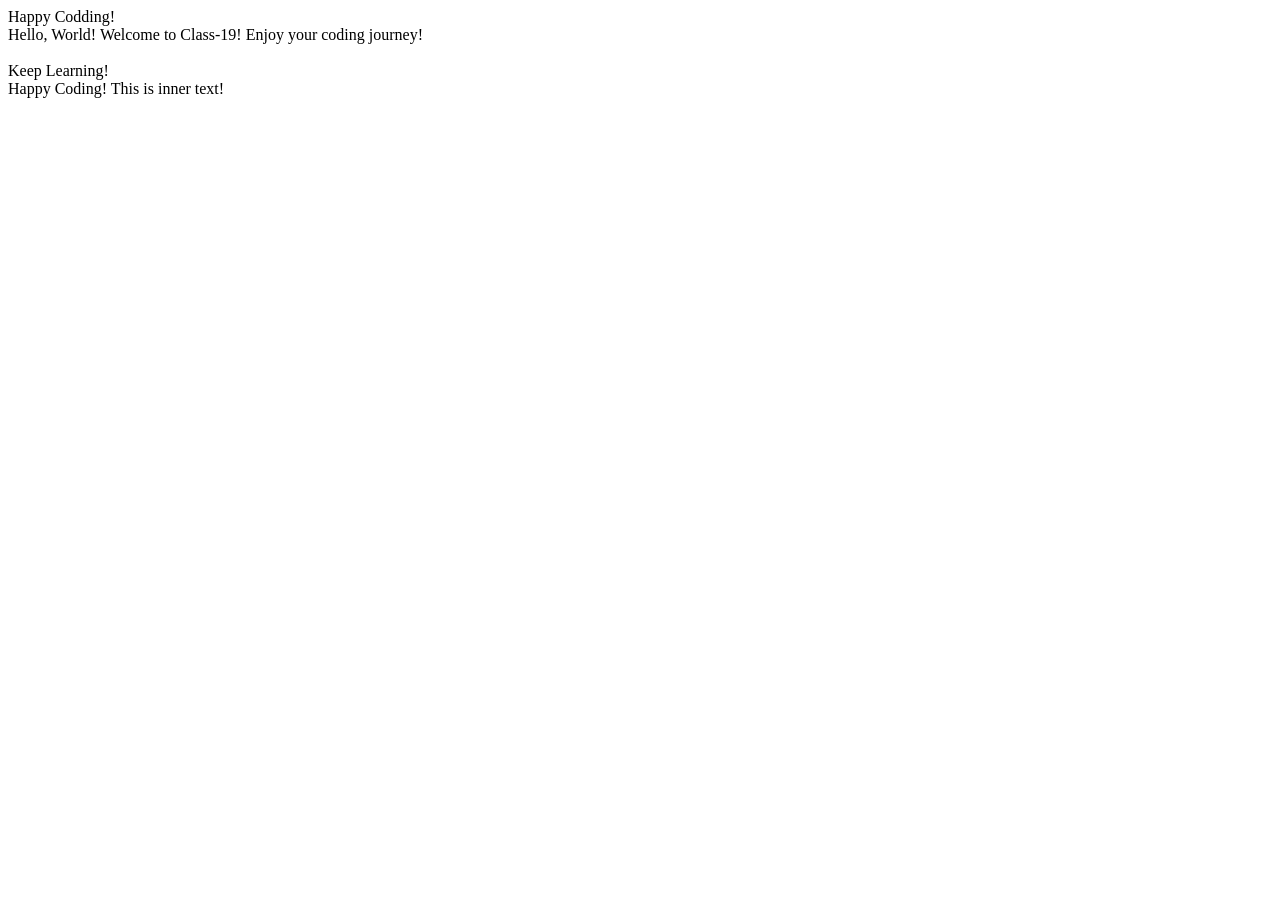
<file: index.html>
<!DOCTYPE html>
<html lang="en">
  <head>
    <meta charset="UTF-8" />
    <meta name="viewport" content="width=device-width, initial-scale=1.0" />
    <title>Class-19</title>
  </head>
  <body>
    <h1>Happy Codding!</h1>

    <script>
      console.log("Hello, World!");
      console.log("Welcome to Class-19!");
      //   alert("Hello, World! Welcome to Class-19! Enjoy your coding journey!");
      document.write(
        "Hello, World! Welcome to Class-19! Enjoy your coding journey!"
      );
      document.body.innerHTML += "<p>Keep Learning!</p>";
      document.body.innerText += "\nHappy Coding! This is inner text!";
    </script>
  </body>
</html>
</file>
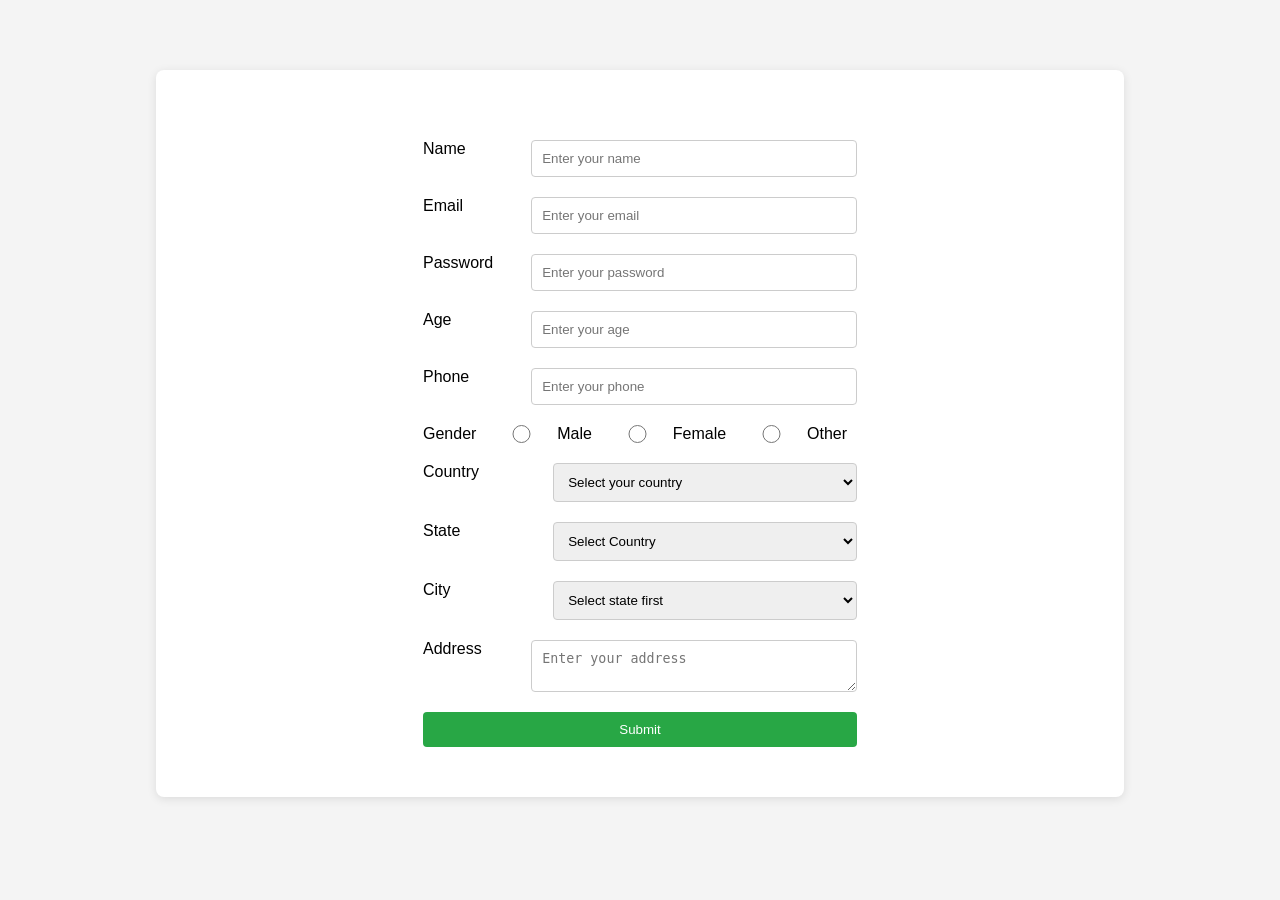
<file: project-1/index.html>
<!DOCTYPE html>
<html lang="en">
  <head>
    <meta charset="UTF-8" />
    <meta name="viewport" content="width=device-width, initial-scale=1.0" />
    <link rel="stylesheet" href="./style.css" />
    <title>Student Form</title>
  </head>
  <body>
    <!-- Create student form -->
    <main>
      <form action="#">
        <div class="form-group">
          <label for="name">Name</label>
          <input
            type="text"
            id="name"
            name="name"
            placeholder="Enter your name"
          />
        </div>
        <!-- <p class="error-message" style="color: red">Please enter your name</p> -->
        <div class="form-group">
          <label for="email">Email</label>
          <input
            type="text"
            id="email"
            name="email"
            placeholder="Enter your email"
          />
        </div>
        <div class="form-group">
          <label for="password">Password</label>
          <input
            type="password"
            id="password"
            name="password"
            placeholder="Enter your password"
          />
        </div>
        <div class="form-group">
          <label for="age">Age</label>
          <input
            type="number"
            id="age"
            name="age"
            placeholder="Enter your age"
          />
        </div>
        <div class="form-group">
          <label for="phone">Phone</label>
          <input
            type="text"
            id="phone"
            name="phone"
            placeholder="Enter your phone"
          />
        </div>

        <!-- gender -->
        <div class="form-group">
          <label for="gender">Gender</label>
          <input type="radio" id="male" value="Male" name="gender" />
          <label for="male">Male</label>
          <input type="radio" id="female" value="Female" name="gender" />
          <label for="female">Female</label>
          <input type="radio" id="other" value="Other" name="gender" />
          <label for="other">Other</label>
        </div>

        <!-- Country -->
        <div class="form-group">
          <label for="country">Country</label>
          <select id="country" name="country">
            <option value="" disabled selected>Select your country</option>
            <option value="bd">Bangladesh</option>
            <option value="usa">USA</option>
            <option value="canada">Canada</option>
            <option value="uk">UK</option>
            <option value="australia">Australia</option>
          </select>
        </div>

        <!-- State -->
        <div class="form-group">
          <label for="state">State</label>
          <select id="state" name="state">
            <option value="" disabled selected>Select Country</option>
          </select>
        </div>

        <!-- City -->
        <div class="form-group">
          <label for="city">City</label>
          <select id="city" name="city">
            <option value="" disabled selected>Select state first</option>
          </select>
        </div>

        <div class="form-group">
          <label for="address">Address</label>
          <textarea
            type="text"
            id="address"
            name="address"
            placeholder="Enter your address"
          ></textarea>
        </div>

        <div class="form-group">
          <input type="submit" value="Submit" />
        </div>
      </form>
    </main>

    <script src="./script.js"></script>
  </body>
</html>
</file>
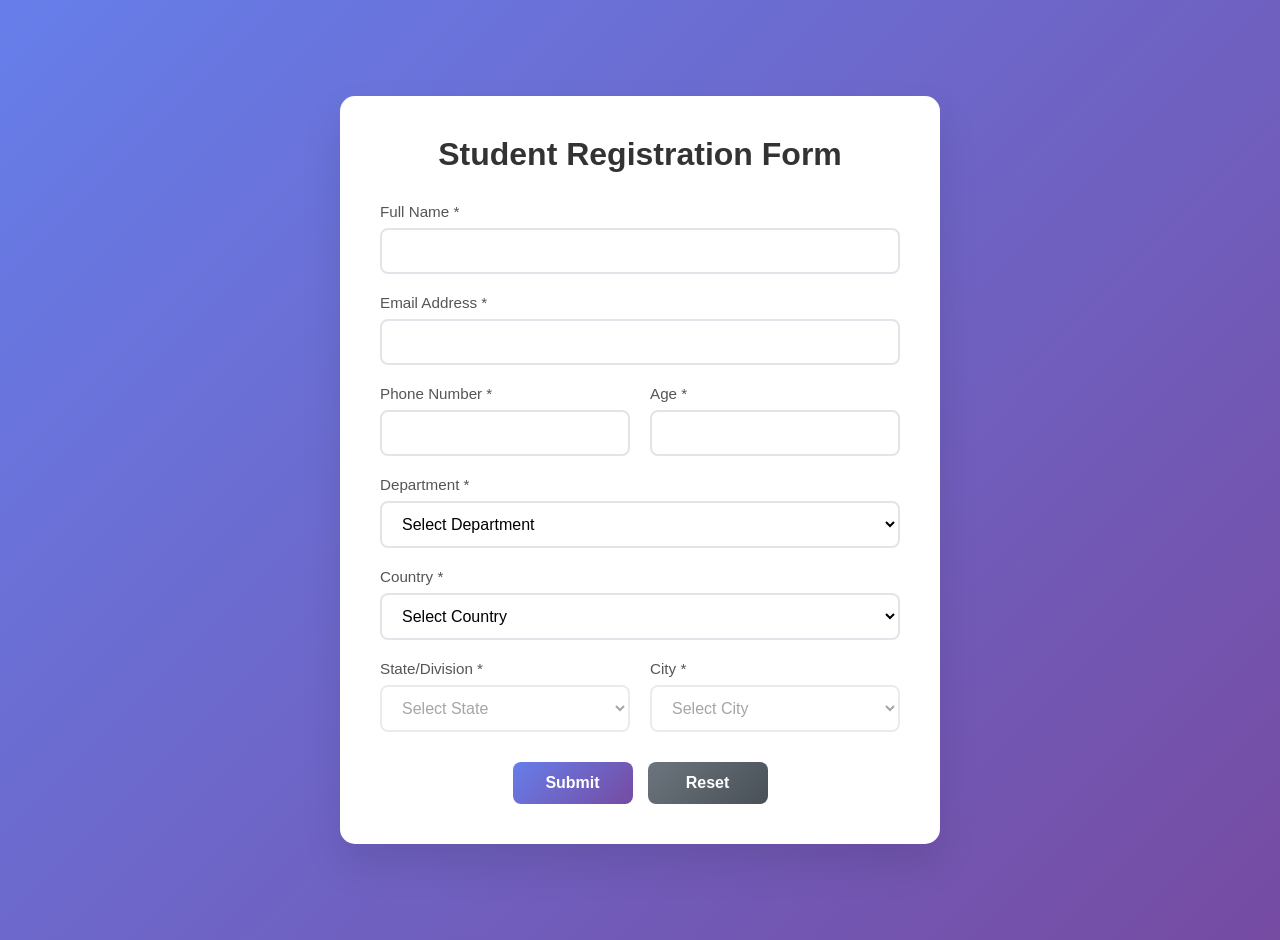
<file: project-2/index.html>
<!DOCTYPE html>
<html lang="en">
  <head>
    <meta charset="UTF-8" />
    <meta name="viewport" content="width=device-width, initial-scale=1.0" />
    <title>Student Registration Form</title>
    <link rel="stylesheet" href="style.css" />
  </head>
  <body>
    <div class="container">
      <div class="form-wrapper">
        <h1>Student Registration Form</h1>
        <form id="studentForm">
          <div class="form-group">
            <label for="name">Full Name *</label>
            <input type="text" id="name" name="name" required />
          </div>

          <div class="form-group">
            <label for="email">Email Address *</label>
            <input type="email" id="email" name="email" required />
          </div>

          <div class="form-row">
            <div class="form-group">
              <label for="phone">Phone Number *</label>
              <input type="tel" id="phone" name="phone" required />
            </div>

            <div class="form-group">
              <label for="age">Age *</label>
              <input
                type="number"
                id="age"
                name="age"
                min="16"
                max="100"
                required
              />
            </div>
          </div>

          <div class="form-group">
            <label for="department">Department *</label>
            <select id="department" name="department" required>
              <option value="" disabled selected>Select Department</option>
              <option value="computer-science">Computer Science</option>
              <option value="electrical-engineering">
                Electrical Engineering
              </option>
              <option value="mechanical-engineering">
                Mechanical Engineering
              </option>
              <option value="civil-engineering">Civil Engineering</option>
              <option value="business-administration">
                Business Administration
              </option>
              <option value="economics">Economics</option>
              <option value="mathematics">Mathematics</option>
              <option value="physics">Physics</option>
              <option value="chemistry">Chemistry</option>
              <option value="biology">Biology</option>
              <option value="english">English Literature</option>
              <option value="psychology">Psychology</option>
            </select>
          </div>

          <div class="form-group">
            <label for="country">Country *</label>
            <select id="country" name="country" required>
              <option value="" disabled selected>Select Country</option>
              <option value="bd">Bangladesh</option>
              <option value="usa">United States</option>
              <option value="uk">United Kingdom</option>
              <option value="canada">Canada</option>
              <option value="australia">Australia</option>
              <option value="india">India</option>
            </select>
          </div>

          <div class="form-row">
            <div class="form-group">
              <label for="state">State/Division *</label>
              <select id="state" name="state" required>
                <option value="" disabled selected>Select State</option>
              </select>
            </div>

            <div class="form-group">
              <label for="city">City *</label>
              <select id="city" name="city" required>
                <option value="" disabled selected>Select City</option>
              </select>
            </div>
          </div>

          <div class="button-group">
            <button type="submit" class="btn btn-primary">Submit</button>
            <button type="reset" class="btn btn-secondary">Reset</button>
          </div>
        </form>
      </div>
    </div>

    <script src="script.js"></script>
  </body>
</html>
</file>
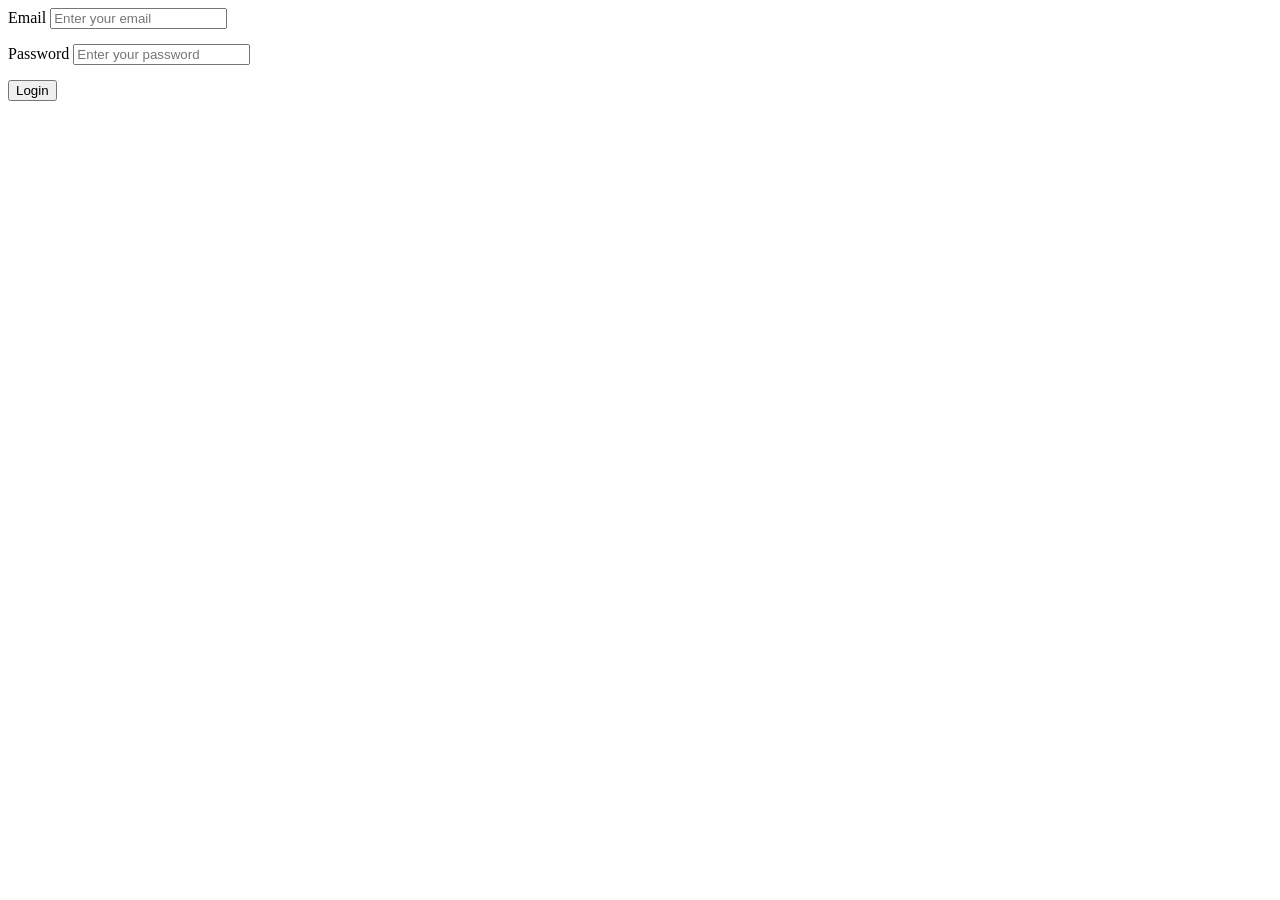
<file: facebook.html>
<!DOCTYPE html>
<html lang="en">
  <head>
    <meta charset="UTF-8" />
    <meta name="viewport" content="width=device-width, initial-scale=1.0" />
    <title>Data - Type</title>
    <style>
      .form-group {
        margin-bottom: 15px;
      }
    </style>
  </head>
  <body>
    <form action="#">
      <div class="form-group">
        <label for="email">Email</label>
        <input
          type="email"
          id="email"
          name="email"
          placeholder="Enter your email"
          required
        />
      </div>
      <div class="form-group">
        <label for="password">Password</label>
        <input
          type="password"
          id="password"
          name="password"
          placeholder="Enter your password"
          required
        />
      </div>

      <button type="submit">Login</button>
    </form>

    <script>
      document
        .querySelector("form")
        .addEventListener("submit", function (event) {
          event.preventDefault(); // Prevent the default form submission

          const email = document.getElementById("email").value;
          const password = document.getElementById("password").value;

          console.log(`Email: ${email}, Password: ${password}`);
        });
    </script>
  </body>
</html>
</file>
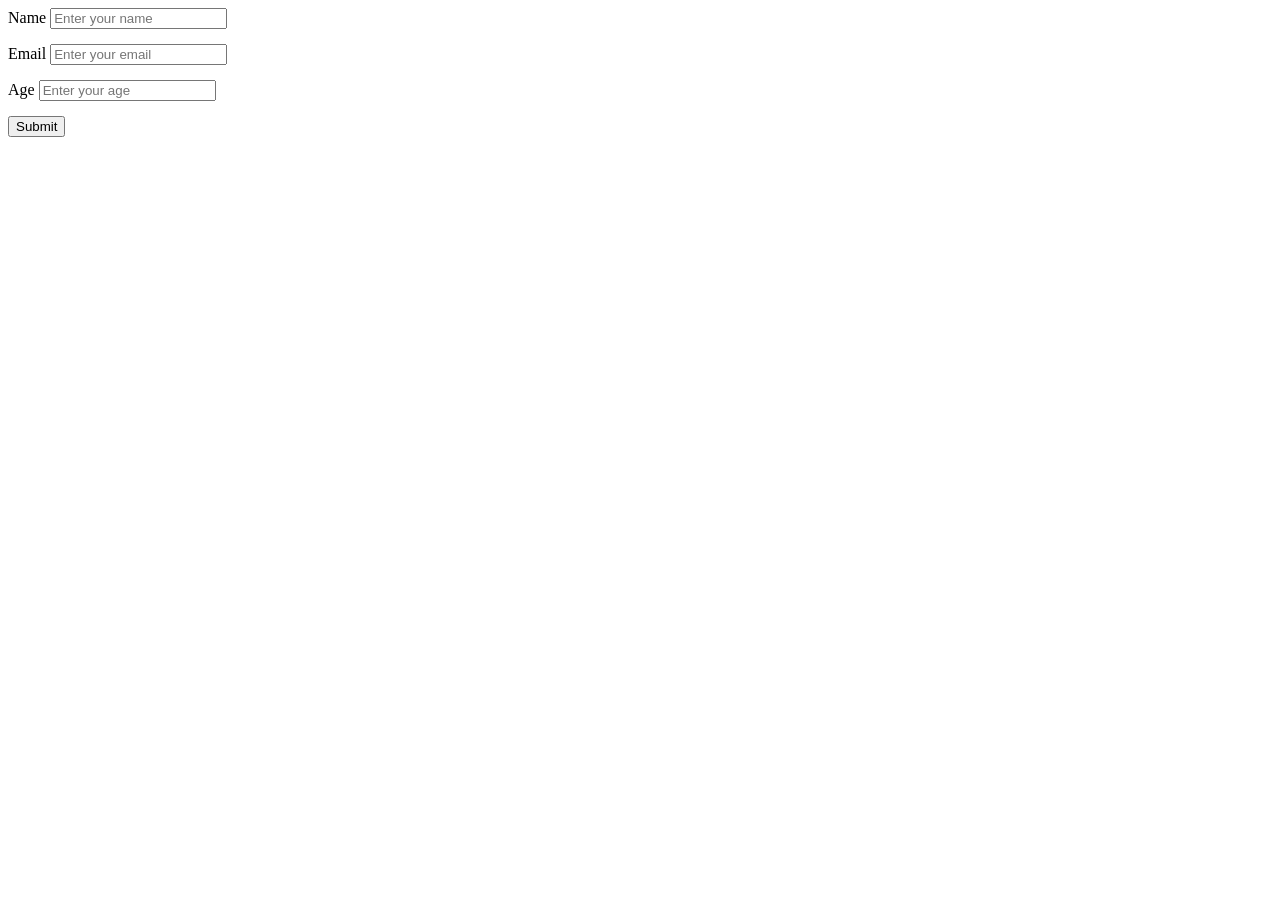
<file: form.html>
<!DOCTYPE html>
<html lang="en">
  <head>
    <meta charset="UTF-8" />
    <meta name="viewport" content="width=device-width, initial-scale=1.0" />
    <title>Data - Type</title>
    <style>
      .form-group {
        margin-bottom: 15px;
      }
    </style>
  </head>
  <body>
    <form action="#">
      <div class="form-group">
        <label for="name">Name</label>
        <input
          type="text"
          id="name"
          name="name"
          placeholder="Enter your name"
          required
        />
      </div>
      <div class="form-group">
        <label for="email">Email</label>
        <input
          type="email"
          id="email"
          name="email"
          placeholder="Enter your email"
          required
        />
      </div>
      <div class="form-group">
        <label for="age">Age</label>
        <input
          type="number"
          id="age"
          name="age"
          placeholder="Enter your age"
          required
        />
      </div>

      <button type="submit">Submit</button>
    </form>

    <script>
      document
        .querySelector("form")
        .addEventListener("submit", function (event) {
          event.preventDefault(); // Prevent the default form submission

          const name = document.getElementById("name").value;
          const email = document.getElementById("email").value;
          const age = document.getElementById("age").value;

          console.log(`Name: ${name}, Email: ${email}, Age: ${age}`);
        });
    </script>
  </body>
</html>
</file>
<file: project-1/style.css>
body {
  font-family: Arial, sans-serif;
  background-color: #f4f4f4;
  margin: 0;
  padding: 20px;
}
* {
  padding: 0;
  margin: 0;
}
main {
  width: 70%;
  margin: 50px auto;
  background-color: #fff;
  padding: 50px;
  box-shadow: 0 2px 10px rgba(0, 0, 0, 0.1);
  border-radius: 8px;
}

form {
  width: 50%;
  margin: 0 auto;
  text-align: left;
}

.form-group {
  margin-top: 20px;
  display: flex;
  justify-content: space-between;
}
label {
  margin-right: 10px;
}
input,
textarea,
select {
  width: 70%;
  padding: 10px;
  border: 1px solid #ccc;
  border-radius: 4px;
  align-self: right;
}
input[type="submit"] {
  background-color: #28a745;
  color: white;
  border: none;
  padding: 10px 20px;
  border-radius: 4px;
  cursor: pointer;
  width: 100%;
}
input[type="submit"]:hover {
  background-color: #218838;
}
.error {
  color: red;
  font-size: 0.9em;
  margin-top: 5px;
}
</file>
<file: project-2/style.css>
* {
  margin: 0;
  padding: 0;
  box-sizing: border-box;
}

body {
  font-family: "Segoe UI", Tahoma, Geneva, Verdana, sans-serif;
  background: linear-gradient(135deg, #667eea 0%, #764ba2 100%);
  min-height: 100vh;
  padding: 20px;
}

.container {
  display: flex;
  justify-content: center;
  align-items: center;
  min-height: 100vh;
}

.form-wrapper {
  background: white;
  padding: 40px;
  border-radius: 15px;
  box-shadow: 0 20px 40px rgba(0, 0, 0, 0.1);
  width: 100%;
  max-width: 600px;
  animation: slideUp 0.6s ease-out;
}

@keyframes slideUp {
  from {
    opacity: 0;
    transform: translateY(30px);
  }
  to {
    opacity: 1;
    transform: translateY(0);
  }
}

h1 {
  text-align: center;
  color: #333;
  margin-bottom: 30px;
  font-size: 2rem;
  font-weight: 600;
}

.form-group {
  margin-bottom: 20px;
}

.form-row {
  display: flex;
  gap: 20px;
  margin-bottom: 20px;
}

.form-row .form-group {
  flex: 1;
  margin-bottom: 0;
}

label {
  display: block;
  margin-bottom: 8px;
  color: #555;
  font-weight: 500;
  font-size: 0.95rem;
}

input[type="text"],
input[type="email"],
input[type="tel"],
input[type="number"],
select {
  width: 100%;
  padding: 12px 16px;
  border: 2px solid #e1e5e9;
  border-radius: 8px;
  font-size: 1rem;
  transition: all 0.3s ease;
  background-color: #fff;
}

input[type="text"]:focus,
input[type="email"]:focus,
input[type="tel"]:focus,
input[type="number"]:focus,
select:focus {
  outline: none;
  border-color: #667eea;
  box-shadow: 0 0 0 3px rgba(102, 126, 234, 0.1);
  transform: translateY(-1px);
}

input[type="text"]:valid,
input[type="email"]:valid,
input[type="tel"]:valid,
input[type="number"]:valid,
select:valid {
  border-color: #10b981;
}

.button-group {
  display: flex;
  gap: 15px;
  justify-content: center;
  margin-top: 30px;
}

.btn {
  padding: 12px 30px;
  border: none;
  border-radius: 8px;
  font-size: 1rem;
  font-weight: 600;
  cursor: pointer;
  transition: all 0.3s ease;
  min-width: 120px;
}

.btn-primary {
  background: linear-gradient(135deg, #667eea, #764ba2);
  color: white;
}

.btn-primary:hover {
  background: linear-gradient(135deg, #5a6fd8, #6a4190);
  transform: translateY(-2px);
  box-shadow: 0 10px 20px rgba(102, 126, 234, 0.3);
}

.btn-secondary {
  background: linear-gradient(135deg, #6c757d, #495057);
  color: white;
}

.btn-secondary:hover {
  background: linear-gradient(135deg, #5a6268, #3d4043);
  transform: translateY(-2px);
  box-shadow: 0 10px 20px rgba(108, 117, 125, 0.3);
}

.btn:active {
  transform: translateY(0);
}

/* Error message styles */
.error-message {
  color: #ef4444;
  font-size: 0.875rem;
  margin-top: 5px;
  display: flex;
  align-items: center;
  gap: 5px;
}

.error-message::before {
  content: "⚠";
  font-size: 1rem;
}

/* Success message styles */
.success-message {
  background: #d1fae5;
  color: #065f46;
  padding: 15px;
  border-radius: 8px;
  margin-bottom: 20px;
  border-left: 4px solid #10b981;
  display: none;
}

.success-message.show {
  display: block;
  animation: fadeIn 0.5s ease-in;
}

@keyframes fadeIn {
  from {
    opacity: 0;
  }
  to {
    opacity: 1;
  }
}

/* Responsive design */
@media (max-width: 768px) {
  .form-wrapper {
    padding: 30px 20px;
    margin: 10px;
  }

  .form-row {
    flex-direction: column;
    gap: 0;
  }

  .form-row .form-group {
    margin-bottom: 20px;
  }

  .button-group {
    flex-direction: column;
    align-items: stretch;
  }

  .btn {
    width: 100%;
  }

  h1 {
    font-size: 1.7rem;
  }
}

@media (max-width: 480px) {
  body {
    padding: 10px;
  }

  .form-wrapper {
    padding: 20px 15px;
  }

  h1 {
    font-size: 1.5rem;
    margin-bottom: 20px;
  }
}
</file>
